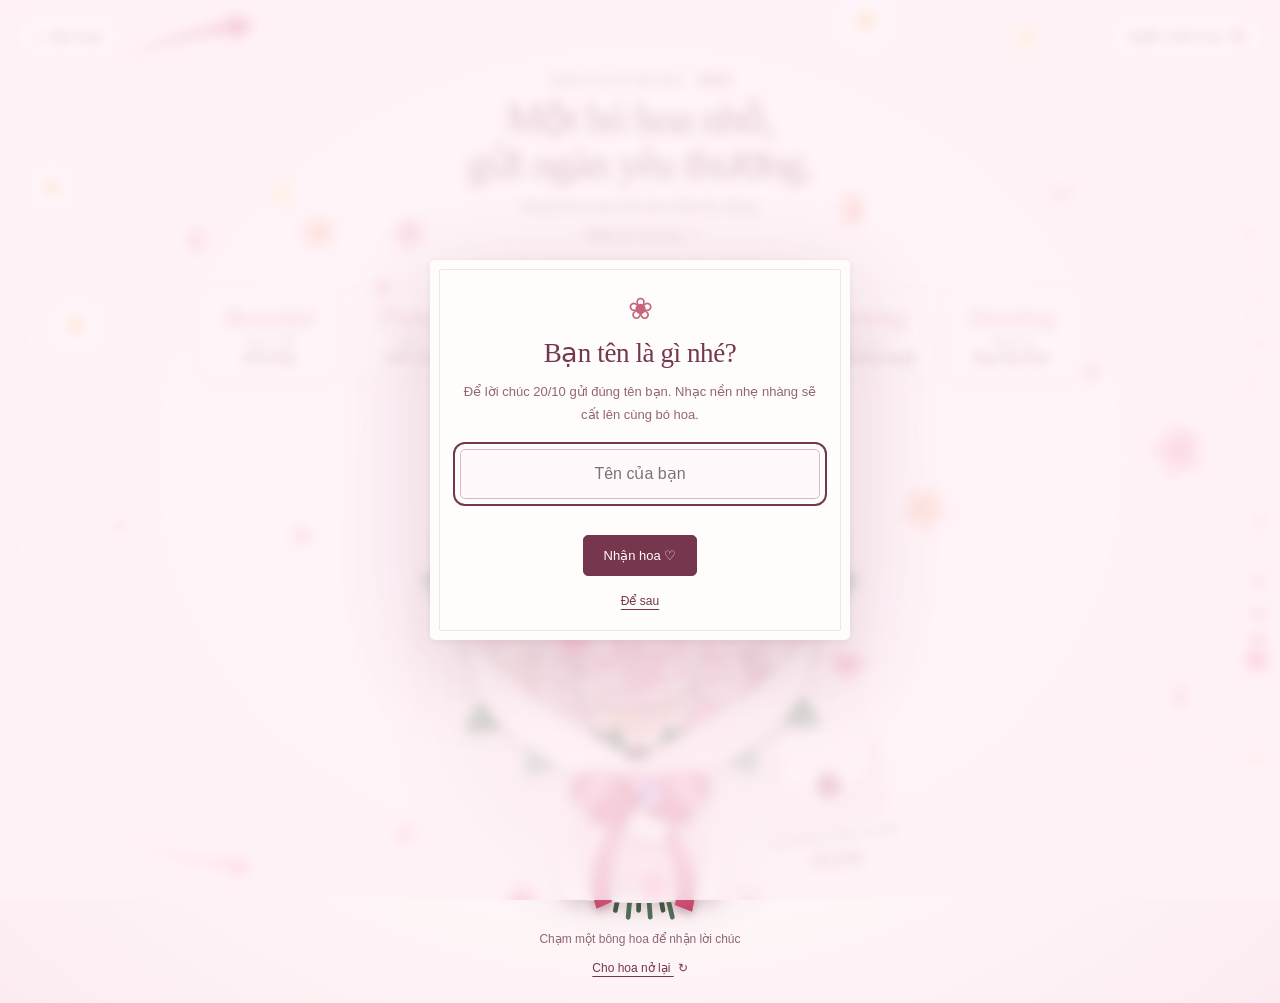
<file: index.html>
<!DOCTYPE html>
<html lang="vi">
<head>
  <meta charset="UTF-8">
  <meta name="viewport" content="width=device-width, initial-scale=1.0">
  <meta name="theme-color" content="#fff8fa">
  <meta name="description" content="Một bó hoa và tấm thiệp nhỏ, gửi những lời chúc dịu dàng nhân ngày Phụ nữ Việt Nam 20/10.">
  <title>Một bó hoa dành tặng bạn · 20/10</title>
  <link rel="stylesheet" href="./style.css">
  <script src="./script.js" defer></script>
  <script src="./card.js" defer></script>
  <script src="./music.js" defer></script>
  <script src="./welcome.js" defer></script>
  <script src="./blossoms.js" defer></script>
  <script src="./hearts-run.js" defer></script>
</head>

<body>
  <main>
    <button class="music-toggle" id="musicToggle" type="button" aria-label="Bật nhạc"><span class="music-note" aria-hidden="true">♪</span><span class="music-label">Bật nhạc</span></button>
    <a class="garden-link" href="./garden.html">Ngắm vườn hoa <span aria-hidden="true">❀</span></a>
    <canvas id="ambientPetalsCanvas" aria-hidden="true"></canvas>
    <header class="greeting">
      <p class="occasion">Ngày Phụ nữ Việt Nam <span>20/10</span></p>
      <h1>Một bó hoa nhỏ,<br>gửi ngàn yêu thương.</h1>
      <p class="greeting-caption" id="greetingCaption">Mong hôm nay của bạn thật dịu dàng.</p>
      <button class="text-button name-button" id="changeName" type="button" aria-haspopup="dialog" aria-controls="welcomeDialog"><span class="change-label">Nhập tên của bạn</span> <span aria-hidden="true">✎</span></button>
    </header>

<section class="beauty-words" aria-label="Những từ tiếng Anh có nghĩa là xinh đẹp">
  <p class="beauty-kicker">Sáu cách nói “xinh đẹp” bằng tiếng Anh, dành tặng bạn</p>
  <ul class="beauty-list">
    <li><span class="bw-word">Beautiful</span><span class="bw-ipa">/ˈbjuː.tɪ.fəl/</span><span class="bw-mean">xinh đẹp</span></li>
    <li><span class="bw-word">Pretty</span><span class="bw-ipa">/ˈprɪt.i/</span><span class="bw-mean">xinh xắn</span></li>
    <li><span class="bw-word">Wonderful</span><span class="bw-ipa">/ˈwʌn.də.fəl/</span><span class="bw-mean">tuyệt vời</span></li>
    <li><span class="bw-word">Gorgeous</span><span class="bw-ipa">/ˈɡɔː.dʒəs/</span><span class="bw-mean">đẹp lộng lẫy</span></li>
    <li><span class="bw-word">Stunning</span><span class="bw-ipa">/ˈstʌn.ɪŋ/</span><span class="bw-mean">đẹp choáng ngợp</span></li>
    <li><span class="bw-word">Dazzling</span><span class="bw-ipa">/ˈdæz.lɪŋ/</span><span class="bw-mean">đẹp lấp lánh</span></li>
  </ul>
</section>
    <div class="gift-layout">
      <section class="scene-column" aria-label="Hoa và những lời chúc 20/10">


        <div class="gift-visuals">
          <div class="bouquet-composition">
            <div id="bouquetStageWrapper" role="button" tabindex="0"
              aria-label="Bó hoa hồng. Nhấn Enter để nhận lời chúc; dùng phím mũi tên để chọn bông hoa."
              aria-describedby="bouquetHint">
              <canvas id="bouquetCanvas" aria-hidden="true"></canvas>
            </div>
            <button class="envelope-button" id="openCard" type="button" aria-haspopup="dialog" aria-controls="greetingCard" aria-expanded="false" hidden>
              <span class="envelope" aria-hidden="true"><span class="envelope-letter">Gửi bạn</span><span class="envelope-seal">♡</span></span>
              <span class="envelope-caption">Có một tấm thiệp cho bạn</span>
              <span class="envelope-action">Mở thiệp</span>
            </button>
          </div>

        </div>

        <footer class="scene-footer">
          <p id="bouquetHint" class="bouquet-hint">Chạm một bông hoa để nhận lời chúc</p>
          <p id="roseWish" class="rose-wish" role="status" aria-live="polite" aria-atomic="true"></p>
          <button class="text-button" id="replayBloom" type="button">Cho hoa nở lại <span aria-hidden="true">↻</span></button>
        </footer>
      </section>

      <dialog id="greetingCard" class="card-dialog" aria-labelledby="cardTitle">
        <div class="letter-paper">
          <button class="close-button" id="closeCard" type="button" aria-label="Đóng thiệp">×</button>
          <div id="cardReading">
            <div class="letter-date" aria-label="Ngày 20 tháng 10"><span>20</span><span class="date-stem" aria-hidden="true"></span><span>10</span></div>
            <p class="letter-recipient">Gửi <span id="cardRecipient">bạn</span>,</p>
            <h2 id="cardTitle">Chúc bạn một ngày<br>thật nhiều yêu thương.</h2>
            <div class="letter-flower" aria-hidden="true">❀</div>
            <p id="cardMessage" class="letter-message"></p>
            <div class="letter-signoff"><p>Với thật nhiều thương mến,</p><p id="cardSender" class="letter-signature"></p></div>
            <div class="letter-fold" aria-hidden="true"></div>
          </div>
        </div>
      </dialog>
    </div>
    <dialog id="welcomeDialog" class="welcome-dialog" aria-labelledby="welcomeTitle">
      <form id="welcomeForm" class="welcome-form" novalidate>
        <div class="welcome-flower" aria-hidden="true">❀</div>
        <h2 id="welcomeTitle">Bạn tên là gì nhé?</h2>
        <p class="welcome-lead">Để lời chúc 20/10 gửi đúng tên bạn. Nhạc nền nhẹ nhàng sẽ cất lên cùng bó hoa.</p>
        <label class="visually-hidden" for="welcomeName">Tên của bạn</label>
        <input id="welcomeName" name="name" maxlength="40" autocomplete="off" placeholder="Tên của bạn">
        <p id="welcomeError" class="welcome-error" role="alert"></p>
        <div class="welcome-actions">
          <button class="primary-button" type="submit">Nhận hoa <span aria-hidden="true">♡</span></button>
          <button class="text-button" id="skipWelcome" type="button">Để sau</button>
        </div>
      </form>
    </dialog>
    <noscript><p class="noscript-message">Bật JavaScript để ngắm hoa nở và mở thiệp 20/10 nhé.</p></noscript>
  </main>
</body>
</html>
</file>
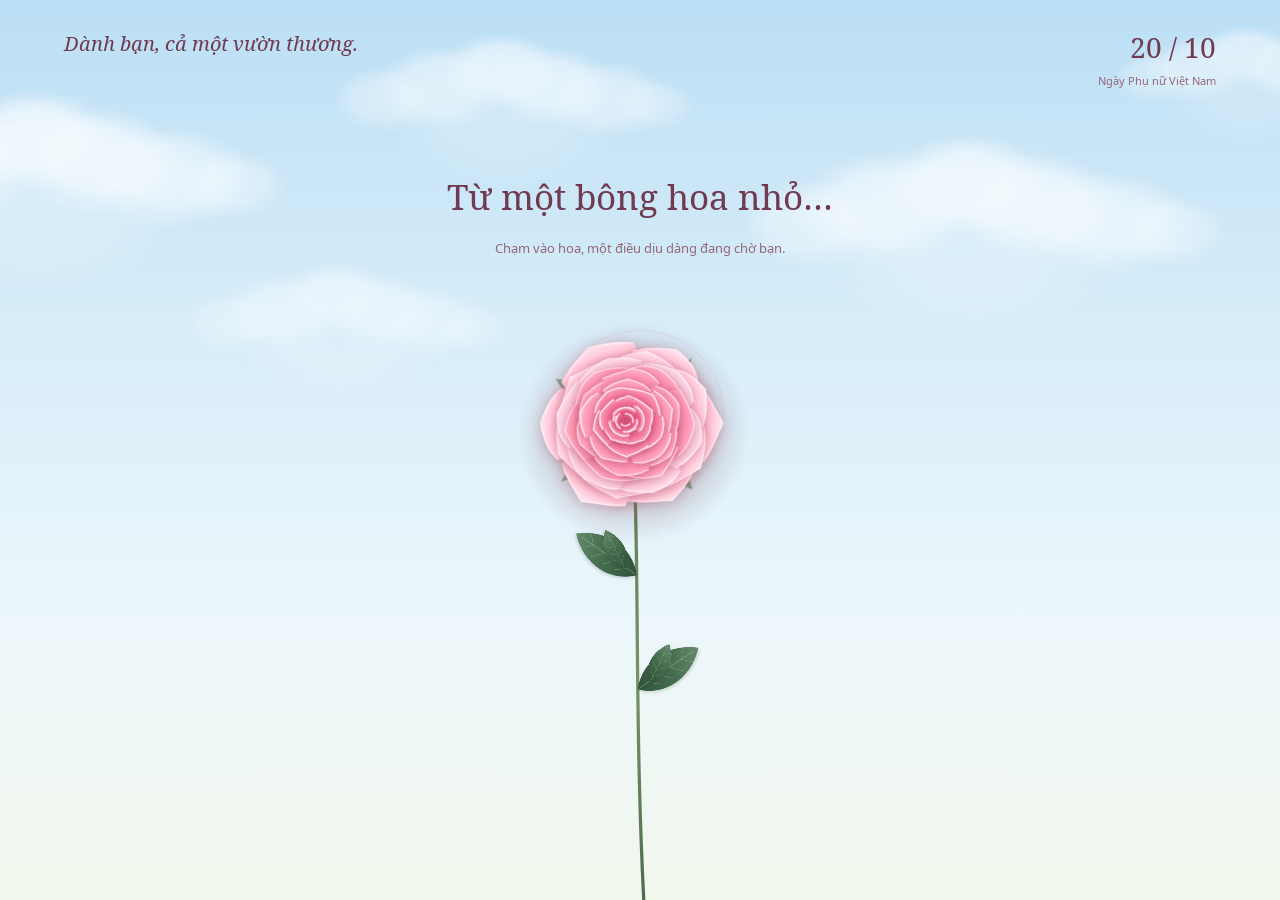
<file: garden.html>
<!DOCTYPE html>
<html lang="vi">
<head>
  <meta charset="UTF-8">
  <meta name="viewport" content="width=device-width, initial-scale=1.0">
  <meta name="theme-color" content="#bbdff5">
  <meta name="description" content="Chạm một bông hoa, đánh thức cả khu vườn và nhận một lời chúc dịu dàng ngày 20/10.">
  <title>Cả một vườn thương · 20/10</title>
  <link rel="preload" href="./assets/fonts/noto-serif-regular.woff2" as="font" type="font/woff2" crossorigin>
  <link rel="preload" href="./assets/fonts/noto-sans-regular.woff2" as="font" type="font/woff2" crossorigin>
  <style>
    @font-face {
      font-family: "Noto Serif";
      src: url("./assets/fonts/noto-serif-regular.woff2") format("woff2");
      font-style: normal; font-weight: 400; font-display: swap;
    }
    @font-face {
      font-family: "Noto Serif";
      src: url("./assets/fonts/noto-serif-italic.woff2") format("woff2");
      font-style: italic; font-weight: 400; font-display: swap;
    }
    @font-face {
      font-family: "Noto Sans";
      src: url("./assets/fonts/noto-sans-regular.woff2") format("woff2");
      font-style: normal; font-weight: 400; font-display: swap;
    }
    :root {
      color-scheme: light;
      --sky: #bbdff5;
      --ink: #703a50;
      --muted: #936779;
      --rose: #c66388;
      --leaf: #6c8b71;
      --paper: #fffdfc;
      --font-letter: "Noto Serif", serif;
      font-family: "Noto Sans", sans-serif;
      color: var(--ink);
      font-synthesis: none;
    }
    * { box-sizing: border-box; }
    [hidden] { display: none !important; }
    html, body { margin: 0; min-width: 280px; min-height: 100%; }
    body { background: var(--sky); -webkit-tap-highlight-color: transparent; }
    button { font: inherit; color: inherit; cursor: pointer; touch-action: manipulation; }
    button:focus-visible, input:focus-visible, textarea:focus-visible { outline: 2px solid var(--ink); outline-offset: 4px; }
    .garden {
      position: relative; min-height: 560px; height: 100svh; overflow: hidden;
      isolation: isolate;
      background: linear-gradient(180deg, #bbdff5 0%, #d8edf9 37%, #edf7fb 70%, #f2f7ec 100%);
    }
    .garden::after {
      content: ""; position: absolute; inset: 0; z-index: -2; pointer-events: none;
      background: radial-gradient(ellipse at 50% 110%, #d7e8caaa, transparent 58%);
      opacity: 0; transition: opacity 4s;
    }
    .garden.is-growing::after { opacity: 1; }
    .page-header {
      position: absolute; top: max(28px, env(safe-area-inset-top));
      left: clamp(24px, 5vw, 76px); right: clamp(24px, 5vw, 76px);
      display: flex; align-items: start; justify-content: space-between; gap: 24px;
      pointer-events: none;
    }
    .dedication { margin: 0; font: italic 20px/1.6 var(--font-letter); }
    .date { margin: 0; text-align: right; font-size: 11px; line-height: 1.7; color: var(--muted); }
    .date span { display: block; font: 28px/1.4 var(--font-letter); color: var(--ink); margin-bottom: 5px; }
    #flowers { position: absolute; inset: 0; z-index: -1; width: 100%; height: 100%; }
    .flower-button {
      position: absolute; left: 50%; top: 46%; transform: translate(-50%, -50%);
      width: 184px; height: 184px; border: 0; border-radius: 50%; background: transparent;
    }
    .flower-button::after {
      content: ""; position: absolute; inset: 8px; border: 1px solid #d69ab23b; border-radius: 50%;
      transition: transform .5s, border-color .5s;
    }
    .flower-button:hover::after { transform: scale(1.13); border-color: #c6638888; }
    .intro {
      position: absolute; left: 24px; right: 24px; top: 19%; text-align: center;
      transition: opacity .65s, transform .65s; pointer-events: none;
    }
    h1 { margin: 0; font: 400 clamp(25px, 3vw, 35px)/1.5 var(--font-letter); }
    .intro p { margin: 13px 0 0; font-size: 13px; line-height: 1.7; color: var(--muted); }
    .is-growing .intro { opacity: 0; transform: translateY(12px); }
    .progress {
      position: absolute; bottom: 36px; left: 20px; right: 20px; margin: 0;
      text-align: center; font: italic 17px/1.7 var(--font-letter);
      opacity: 0; transition: opacity .6s; pointer-events: none;
      text-shadow: 0 1px 12px #fff, 0 1px 8px #fff;
    }
    .is-growing:not(.is-ready) .progress { opacity: 1; }
    .garden-actions {
      position: absolute; bottom: max(24px, env(safe-area-inset-bottom)); left: 0; right: 0;
      display: flex; justify-content: center; flex-wrap: wrap; gap: 12px; padding: 0 16px;
    }
    .garden-actions button {
      border: 1px solid #dcb9c8; background: #fffdfcf2; border-radius: 30px;
      padding: 12px 20px; font-size: 12px; box-shadow: 0 3px 16px #76364d0c;
    }
    .garden-actions button:hover { background: #fae7ef; }
    .garden-actions .music-note { color: var(--rose); font-size: 15px; }
    dialog {
      width: min(480px, calc(100% - 36px)); max-height: calc(100svh - 36px);
      padding: 0; border: 0; overflow: auto; background: var(--paper); color: var(--ink);
      box-shadow: 0 24px 100px #69394d24, 0 2px 10px #69394d12;
      scrollbar-width: none;
      -ms-overflow-style: none;
    }
    dialog::-webkit-scrollbar { display: none; }
    dialog::backdrop { background: #eaf5fc3d; backdrop-filter: blur(3px); }
    dialog[open] { animation: unfold 1s cubic-bezier(.2,.8,.2,1) both; }
    .letter { position: relative; padding: 38px 42px 28px; text-align: center; }
    .letter::before { content: ""; position: absolute; inset: 10px; border: 1px solid #eed6e1; pointer-events: none; }
    .close-card { position: absolute; top: 15px; right: 16px; width: 34px; height: 34px; border: 0; background: transparent; font-size: 25px; }
    .letter-date { margin: 2px 0 20px; font: 24px/1.4 var(--font-letter); color: var(--rose); }
    .letter-date span { display: inline-block; width: 1px; height: 27px; background: #d9aec1; transform: rotate(24deg); margin: 0 15px -5px; }
    .letter-sprig { display: block; margin: 0 auto 17px; width: 75px; height: 55px; }
    .recipient { font: italic 17px/1.7 var(--font-letter); margin: 0 0 13px; }
    h2 { font: 400 clamp(26px, 5vw, 32px)/1.5 var(--font-letter); margin: 0 0 24px; text-wrap: balance; }
    .message { font-size: 14px; line-height: 1.95; margin: 0 0 15px; text-wrap: pretty; }
    .signature { margin: 24px 0; font: italic 17px/1.8 var(--font-letter); }
    .recipient, h2, .message, .signature { overflow-wrap: anywhere; }
    h2, .message, .signature { white-space: pre-wrap; }
    .letter-actions { display: flex; flex-wrap: wrap; justify-content: center; gap: 12px 20px; }
    .view-garden { position: relative; border: 0; border-bottom: 1px solid #cba1b2; padding: 7px 2px; background: transparent; font-size: 12px; }
    .card-editor { text-align: left; }
    .card-editor h2 { text-align: center; margin-bottom: 20px; font-size: 25px; }
    .card-editor label { display: block; margin: 16px 0 7px; font-size: 13px; }
    .card-editor input, .card-editor textarea {
      display: block; width: 100%; min-width: 0; padding: 10px 12px;
      border: 1px solid #dcb9c8; border-radius: 4px; background: #fff9fb;
      color: var(--ink); font: 16px/1.6 "Noto Sans", sans-serif;
    }
    .card-editor textarea { resize: vertical; }
    .editor-hint, .card-status { color: var(--muted); font-size: 12px; line-height: 1.7; }
    .card-status { margin: 0; }
    .card-status:not(:empty) { margin-top: 16px; }
    .editor-actions { display: flex; align-items: center; flex-wrap: wrap; gap: 20px; margin-top: 20px; }
    .save-card { border: 1px solid var(--ink); border-radius: 24px; padding: 11px 18px; background: var(--ink); color: var(--paper); font-size: 13px; }
    .noscript { position: absolute; top: 30%; left: 20px; right: 20px; text-align: center; line-height: 1.8; }
    @keyframes unfold { from { opacity: 0; transform: translateY(35px) rotate(-2deg) scale(.94); } to { opacity: 1; transform: none; } }
    @media (max-width: 600px) {
      .dedication { font-size: 18px; max-width: 150px; }
      .date { max-width: 130px; font-size: 10px; }
      .date span { font-size: 25px; }
      .letter { padding: 35px 26px 25px; }
      .intro { top: 18%; }
      h1 { font-size: clamp(23px, 5.8vw, 28px); }
    }
    @media (max-height: 600px) and (min-width: 600px) {
      .garden { min-height: 360px; }
      .intro { top: 38%; right: auto; width: 30%; text-align: left; }
      h1 { font-size: 24px; }
      .intro p { margin-top: 6px; }
      .page-header { top: 20px; }
    }
    @media (prefers-reduced-motion: reduce) {
      *, *::before, *::after { animation: none !important; transition: none !important; }
    }
  </style>
</head>
<body>
  <main class="garden" id="garden">
    <header class="page-header">
      <p class="dedication">Dành bạn, cả một vườn thương.</p>
      <p class="date"><span>20 / 10</span>Ngày Phụ nữ Việt Nam</p>
    </header>
    <canvas id="flowers" aria-hidden="true"></canvas>
    <button class="flower-button" id="bloom" type="button" aria-label="Chạm để cả vườn hoa nở" aria-describedby="introHint"></button>
    <div class="intro" id="intro">
      <h1>Từ một bông hoa nhỏ…</h1>
      <p id="introHint">Chạm vào hoa, một điều dịu dàng đang chờ bạn.</p>
    </div>
    <p class="progress" id="status" role="status" aria-live="polite" aria-atomic="true"></p>
    <nav class="garden-actions" id="actions" aria-label="Vườn hoa và thiệp" hidden>
      <button id="readCard" type="button" aria-haspopup="dialog" aria-controls="wishCard">Đọc lại thiệp</button>
      <button id="replay" type="button">Cho hoa nở lại</button>
      <button id="musicToggle" type="button" aria-label="Bật nhạc"><span class="music-note" aria-hidden="true">♪</span> <span class="music-label">Bật nhạc</span></button>
    </nav>
    <dialog id="wishCard" aria-labelledby="cardTitle">
      <article class="letter">
        <button class="close-card" id="closeCard" type="button" aria-label="Đóng thiệp">×</button>
        <p class="letter-date">20<span aria-hidden="true"></span>10</p>
        <svg class="letter-sprig" viewBox="0 0 90 64" fill="none" aria-hidden="true">
          <path d="M45 59 Q41 40 46 21 M44 49 Q25 47 23 35 Q39 33 44 49 M44 40 Q60 39 65 28 Q51 28 44 40" stroke="#78947a" stroke-width="1.2" fill="#dfe9d9"/>
          <g fill="#ecc1d2" stroke="#c9789a" stroke-width=".6">
            <ellipse cx="39" cy="17" rx="8" ry="12" transform="rotate(-40 39 17)"/>
            <ellipse cx="52" cy="17" rx="8" ry="12" transform="rotate(40 52 17)"/>
            <ellipse cx="45" cy="15" rx="8" ry="12"/>
            <path d="M30 19 Q44 17 45 30 Q33 32 30 19 M60 19 Q46 17 45 30 Q58 32 60 19"/>
          </g>
        </svg>
        <div id="cardReading">
          <p class="recipient">Gửi <span id="cardRecipient">bạn thương mến</span>,</p>
          <h2 id="cardTitle">Mong những điều đẹp đẽ<br>luôn nở bên bạn.</h2>
          <div id="cardMessage">
            <p class="message">Một bông hoa có thể làm một ngày thêm đẹp.<br>Còn bạn, làm thế giới này dịu dàng hơn.</p>
            <p class="message">Nhân ngày 20/10, chúc bạn luôn được yêu thương, trân trọng và có thật nhiều niềm vui. Mong bạn đủ bình yên để tận hưởng những điều nhỏ bé, đủ tự tin để theo đuổi những điều mình yêu.</p>
            <p class="message">Hôm nay và cả những ngày sau,<br>hãy cứ rạng rỡ theo cách của riêng mình nhé.</p>
          </div>
          <p class="signature" id="cardSignature">Gửi bạn thật nhiều thương mến ♡</p>
          <div class="letter-actions">
            <button class="view-garden" id="viewGarden" type="button" autofocus>Ngắm vườn hoa</button>
          </div>
        </div>
      </article>
    </dialog>
    <noscript><p class="noscript">Bật JavaScript để chạm vào hoa và mở thiệp nhé.<br>Chúc bạn ngày 20/10 bình an, rạng rỡ và tràn đầy yêu thương!</p></noscript>
  </main>
  <script src="./garden-botany.js"></script>
  <script src="./music.js"></script>
  <script>
    (() => {
      'use strict';
      const garden = document.getElementById('garden');
      const canvas = document.getElementById('flowers');
      const ctx = canvas.getContext('2d');
      const bloomButton = document.getElementById('bloom');
      const card = document.getElementById('wishCard');
      const actions = document.getElementById('actions');
      const status = document.getElementById('status');
      const motion = matchMedia('(prefers-reduced-motion: reduce)');
      const TAU = Math.PI * 2;
      const clamp = n => Math.max(0, Math.min(1, n));
      const ease = n => 1 - Math.pow(1 - clamp(n), 3);
      let seed = 2010;
      const random = () => { seed = seed * 16807 % 2147483647; return (seed - 1) / 2147483646; };
      const { createRealisticRoseSprite, createRoseBudSprite, drawBotanicalLeaf } = window.GardenBotany;
      const paletteKeys = ['sweetBlush', 'pastelPink', 'creamPeach', 'pearlVintage', 'berryRomance', 'paleGreen', 'skyBlue', 'pearlWhite'];
      // Bake the soft focus and bloom into the sprites once, keeping the live scene light.
      function softenPetals(source, logicalSize, radius) {
        const image = document.createElement('canvas');
        image.width = source.width; image.height = source.height;
        const c = image.getContext('2d');
        const pixelRatio = source.width / logicalSize;
        c.globalAlpha = .3;
        c.filter = `blur(${radius * .13 * pixelRatio}px) brightness(1.35)`;
        c.drawImage(source, 0, 0);
        c.globalAlpha = 1;
        c.filter = `blur(${radius * .009 * pixelRatio}px) brightness(1.06)`;
        c.drawImage(source, 0, 0);
        return image;
      }
      // Use the same layered roses as index.html, cached at the sizes used in this scene.
      // Fully open flowers need only one draw instead of repainting every petal each frame.
      function prepareRose(config) {
        const rose = createRealisticRoseSprite(config);
        rose.whorlCanvases = rose.whorlCanvases.map(layer => softenPetals(layer, rose.logicalSize, rose.radius));
        const openCanvas = document.createElement('canvas');
        openCanvas.width = rose.baseCanvas.width;
        openCanvas.height = rose.baseCanvas.height;
        const c = openCanvas.getContext('2d');
        c.drawImage(rose.baseCanvas, 0, 0);
        rose.whorlCanvases.forEach(layer => c.drawImage(layer, 0, 0));
        return { ...rose, openCanvas };
      }
      const sprites = paletteKeys.flatMap((paletteKey, i) => ['garden', 'classic', 'peony'].map((variety, j) => prepareRose({
        radius: 46, paletteKey, variety, seed: 2010 + i * 107 + j * 41,
        tiltX: (j - 1) * .65, tiltY: -.2 + (i % 5) * .08, hasDewdrop: j === 0
      })));
      const heroSprite = prepareRose({ radius: 86, paletteKey: 'sweetBlush', variety: 'garden', tiltX: -.22, tiltY: -.3, seed: 2010, hasDewdrop: true });
      const budSprites = paletteKeys.map(paletteKey => {
        const bud = createRoseBudSprite({ paletteKey });
        return { ...bud, canvas: softenPetals(bud.canvas, bud.logicalSize, bud.radius) };
      });
      const leafCanvas = document.createElement('canvas');
      leafCanvas.width = 300; leafCanvas.height = 200;
      const leafContext = leafCanvas.getContext('2d');
      leafContext.scale(2, 2);
      drawBotanicalLeaf(leafContext, 20, 50, 0, 100, 31);
      // Soft cloud puffs are painted once, then drift behind the flowers.
      const cloudCanvas = document.createElement('canvas');
      cloudCanvas.width = 720; cloudCanvas.height = 360;
      const cloudContext = cloudCanvas.getContext('2d');
      const cloudPuffs = [
        [125, 164, 92, .52], [225, 143, 119, .67], [333, 112, 104, .81],
        [420, 141, 111, .75], [519, 163, 108, .61], [600, 174, 75, .43],
        [340, 183, 219, .3]
      ];
      cloudPuffs.forEach(([x, y, radius, opacity]) => {
        cloudContext.save(); cloudContext.translate(x, y); cloudContext.scale(1, .64);
        const puff = cloudContext.createRadialGradient(0, -radius * .12, radius * .16, 0, 0, radius);
        puff.addColorStop(0, `rgba(255,255,255,${opacity})`);
        puff.addColorStop(.48, `rgba(255,255,255,${opacity * .87})`);
        puff.addColorStop(.8, `rgba(255,255,255,${opacity * .3})`);
        puff.addColorStop(1, 'rgba(255,255,255,0)');
        cloudContext.fillStyle = puff; cloudContext.beginPath(); cloudContext.arc(0, 0, radius, 0, TAU); cloudContext.fill();
        cloudContext.restore();
      });
      const clouds = [
        { x: .04, y: .17, size: .42, opacity: .82, speed: 2.7 },
        { x: .4, y: .09, size: .32, opacity: .67, speed: 3.8 },
        { x: .77, y: .22, size: .43, opacity: .78, speed: 2.2 },
        { x: .27, y: .34, size: .29, opacity: .52, speed: 4.1 },
        { x: .98, y: .07, size: .25, opacity: .59, speed: 3.1 }
      ];
      const whorlDelays = [0, .12, .24, .34];
      const closedScales = [.44, .36, .28, .38];
      const twistAngles = [.52, -.78, 1.05, -1.35];
      const flowers = [];
      // Distant flowers are smaller and paler; foreground flowers grow taller and fuller.
      for (let row = 0; row < 5; row++) {
        const count = 24 + row * 2;
        for (let i = 0; i < count; i++) {
          const x = (i + random()) / count;
          flowers.push({
            x, y: .49 + row * .092 + (random() - .5) * .22, depth: row,
            radius: 17 + row * 5 + random() * 15,
            stem: .18 + random() * .22,
            bend: (random() - .5) * 65,
            phase: random() * TAU, rotation: (random() - .5) * .9,
            sprite: Math.floor(random() * sprites.length),
            delay: .3 + Math.abs(x - .5) * 4.2 + row * .36 + random() * .9,
            alpha: .6 + row * .1, tilt: .8 + random() * .2,
            offsetX: 0, offsetY: 0, hover: 0
          });
        }
      }
      // Keep some flowers as closed buds, scattered through all five depth layers.
      for (let i = 0; i < 20; i++) {
        const row = Math.floor(i / 4);
        flowers.push({
          x: (i % 4 + .25 + random() * .5) / 4,
          y: .45 + row * .087 + (random() - .5) * .065,
          depth: row, radius: 13 + row * 2.5 + random() * 4,
          stem: .2 + random() * .15, bend: (random() - .5) * 45,
          phase: random() * TAU, rotation: (random() - .5) * .5,
          bud: true, sprite: i * 3 % budSprites.length,
          delay: .6 + random() * 2.4 + row * .4,
          alpha: .75 + row * .06, tilt: 1,
          offsetX: 0, offsetY: 0, hover: 0
        });
      }
      flowers.sort((a, b) => a.depth - b.depth);
      const petals = Array.from({ length: 18 }, () => ({ x: random(), y: random(), phase: random() * TAU, size: 3 + random() * 4, speed: 9 + random() * 12 }));
      const hero = { x: .5, y: .46, radius: 76, stem: .25, bend: 5, phase: 0, rotation: -.15, tilt: .95, offsetX: 0, offsetY: 0, hover: 0 };
      const pointer = { x: -1000, y: -1000 };
      let width = 0, height = 0, scale = 1, frame = 0, lastFrame = 0;
      let sceneTime = 0;
      let state = 'idle', started = 0, pausedAt = 0;

      function leaf(x, y, direction, size, flutter) {
        ctx.save(); ctx.translate(x, y); ctx.scale(direction, 1); ctx.rotate(-.58 + flutter);
        ctx.drawImage(leafCanvas, -size * .2, -size * .5, size * 1.5, size);
        ctx.restore();
      }

      function drawFlower(f, growth, time, smoothing, isHero = false) {
        if (growth <= 0) return;
        const p = ease(growth);
        const x = f.x * width;
        const targetY = f.y * height;
        const root = Math.max(height * 1.04, targetY + f.stem * height);
        const y = root - (root - targetY) * p;
        // A traveling breeze bends taller stems more, with a small individual flutter.
        const wind = motion.matches ? 0 : Math.sin(time * .00125 + f.x * 4.5) * .72 + Math.sin(time * .002 + f.phase) * .28;
        const lean = wind * (isHero ? .06 : .048);
        const sway = Math.sin(lean) * (root - y) * p;
        const r = f.radius * scale;
        const dx = x - pointer.x, dy = y - pointer.y;
        const distance = Math.hypot(dx, dy);
        const proximity = !motion.matches && !card.open ? clamp(1 - distance / (r * 2.3)) : 0;
        f.offsetX += ((dx / (distance || 1)) * proximity * r * .13 - f.offsetX) * smoothing;
        f.offsetY += ((dy / (distance || 1)) * proximity * r * .08 - f.offsetY) * smoothing;
        f.hover += (proximity - f.hover) * smoothing;
        const headX = x + sway + f.offsetX;
        const headY = y + (1 - Math.cos(lean)) * (root - y) + f.offsetY;
        const baseX = x + f.bend * scale;
        const controlX1 = x - f.bend * scale + sway * .15;
        const controlY1 = root - (root - headY) * .4;
        const controlX2 = headX + 8 * scale + sway * .12;
        const controlY2 = headY + (root - headY) * .22;
        ctx.save(); ctx.globalAlpha = isHero ? 1 : Math.min(1, f.alpha) * clamp(growth * 3);
        const stemColor = ctx.createLinearGradient(baseX - 2, root, headX + 2, headY);
        stemColor.addColorStop(0, '#46664c'); stemColor.addColorStop(.5, '#789265'); stemColor.addColorStop(1, '#587b53');
        ctx.strokeStyle = stemColor;
        ctx.lineWidth = isHero ? 2.8 * scale : Math.max(1, r * .05);
        ctx.lineCap = 'round';
        ctx.beginPath(); ctx.moveTo(baseX, root);
        ctx.bezierCurveTo(controlX1, controlY1, controlX2, controlY2, headX, headY);
        ctx.stroke();
        if (growth > .15) {
          // Attach each leaf to the actual curved stem so the whole plant moves together.
          (isHero ? [.42, .64] : [.38, .64]).forEach((t, i) => {
            const u = 1 - t;
            const lx = u ** 3 * baseX + 3 * u * u * t * controlX1 + 3 * u * t * t * controlX2 + t ** 3 * headX;
            const ly = u ** 3 * root + 3 * u * u * t * controlY1 + 3 * u * t * t * controlY2 + t ** 3 * headY;
            const length = r * (isHero ? .85 : .95) * p;
            leaf(lx, ly, i ? -1 : 1, length, wind * .085);
            if (isHero) leaf(lx + (i ? -10 : 10) * scale, ly - 5 * scale, i ? -1 : 1, length * .6, -.5 + wind * .09);
          });
        }
        ctx.translate(headX, headY);
        ctx.rotate(f.rotation + wind * .095 + f.offsetX * .003);
        const breath = motion.matches ? 1 : 1 + Math.sin(time * .0014 + f.phase) * .008;
        ctx.scale(breath * (1 + f.hover * .04), f.tilt * breath * (1 + f.hover * .04));
        if (f.bud) {
          const bud = budSprites[f.sprite];
          const size = bud.logicalSize * r / bud.radius;
          ctx.scale(.4 + p * .6, .4 + p * .6);
          ctx.drawImage(bud.canvas, -size / 2, -size / 2, size, size);
          ctx.restore();
          return;
        }
        const rose = isHero ? heroSprite : sprites[f.sprite];
        const size = rose.logicalSize * r / rose.radius;
        if (growth >= 1) {
          ctx.drawImage(rose.openCanvas, -size / 2, -size / 2, size, size);
        } else {
          ctx.save(); ctx.scale(.5 + p * .5, .5 + p * .5);
          ctx.drawImage(rose.baseCanvas, -size / 2, -size / 2, size, size); ctx.restore();
          rose.whorlCanvases.forEach((layer, i) => {
            const open = ease((growth - whorlDelays[i]) / (1 - whorlDelays[i]));
            const unfurl = closedScales[i] + (1 - closedScales[i]) * open;
            ctx.save(); ctx.rotate((1 - open) * twistAngles[i]);
            ctx.scale(unfurl, unfurl * (.78 + open * .22));
            ctx.drawImage(layer, -size / 2, -size / 2, size, size); ctx.restore();
          });
        }
        ctx.restore();
      }

      function drawPetals(elapsed, time) {
        ctx.save();
        petals.forEach(petal => {
          const x = ((petal.x * width + time * .009 + Math.sin(time * .0006 + petal.phase) * 35) % (width + 60)) - 30;
          const y = ((petal.y * height + time * petal.speed * .001) % (height + 60)) - 30;
          ctx.save(); ctx.globalAlpha = Math.min(elapsed / 3, 1) * .55;
          ctx.translate(x, y); ctx.rotate(petal.phase + time * .0007);
          ctx.scale(.55 + Math.abs(Math.sin(time * .001 + petal.phase)) * .45, 1);
          const color = ctx.createLinearGradient(0, -petal.size, 0, petal.size);
          color.addColorStop(0, '#fff3f7'); color.addColorStop(1, '#d887a6'); ctx.fillStyle = color;
          ctx.beginPath(); ctx.moveTo(0, -petal.size);
          ctx.bezierCurveTo(petal.size * 1.3, -petal.size, petal.size * .8, petal.size * .8, 0, petal.size);
          ctx.bezierCurveTo(-petal.size, petal.size * .2, -petal.size * .6, -petal.size * .9, 0, -petal.size);
          ctx.fill(); ctx.restore();
        });
        ctx.restore();
      }

      const butterflies = [
        { p1: 0.4, p2: 1.9, fx: .21, fy: .29, flap: 0, size: 15, colors: ['#FFE3EA', '#EE86A4'], from: 2.6 },
        { p1: 2.6, p2: .7, fx: .27, fy: .34, flap: 2, size: 12, colors: ['#FFF1C9', '#F0B35F'], from: 4.2 },
        { p1: 4.4, p2: 3.3, fx: .24, fy: .31, flap: 4, size: 13, colors: ['#E3F0FC', '#82AADD'], from: 5.6 }
      ];
      function butterflyAt(b, t) {
        return [
          width * (.5 + .4 * Math.sin(t * b.fx + b.p1) + .07 * Math.sin(t * b.fx * 3.1)),
          height * (.4 + .26 * Math.sin(t * b.fy + b.p2)) + Math.sin(t * 2.3 + b.flap) * 6
        ];
      }
      // Bướm bay lượn trên vườn hoa sau khi hoa bắt đầu nở.
      function drawButterflies(elapsed, time) {
        const t = time * .001;
        butterflies.forEach(b => {
          const fade = clamp((elapsed - b.from) / 2.5);
          if (fade <= 0) return;
          const [x, y] = butterflyAt(b, t);
          const [nx, ny] = butterflyAt(b, t + .05);
          const s = b.size * scale;
          const flap = .2 + .8 * Math.abs(Math.sin(t * 8.5 + b.flap));
          ctx.save(); ctx.translate(x, y); ctx.rotate(Math.atan2(ny - y, nx - x) + Math.PI / 2);
          ctx.globalAlpha = .92 * fade;
          const wing = ctx.createLinearGradient(0, 0, s * 1.3, 0);
          wing.addColorStop(0, b.colors[0]); wing.addColorStop(1, b.colors[1]);
          [-1, 1].forEach(side => {
            ctx.save(); ctx.scale(side * flap, 1); ctx.beginPath();
            ctx.moveTo(0, -s * .1);
            ctx.bezierCurveTo(s * .55, -s * 1.15, s * 1.4, -s * .85, s * 1.05, -s * .15);
            ctx.bezierCurveTo(s * .9, s * .1, s * .35, s * .05, 0, -s * .1);
            ctx.moveTo(0, 0);
            ctx.bezierCurveTo(s * .8, s * .05, s * 1.05, s * .75, s * .45, s * .85);
            ctx.bezierCurveTo(s * .1, s * .8, 0, s * .4, 0, 0);
            ctx.fillStyle = wing; ctx.fill();
            ctx.strokeStyle = 'rgba(112,58,80,.35)'; ctx.lineWidth = .8; ctx.stroke(); ctx.restore();
          });
          ctx.beginPath(); ctx.moveTo(0, -s * .4); ctx.lineTo(0, s * .5);
          ctx.strokeStyle = '#6b3d50'; ctx.lineWidth = 1.7; ctx.lineCap = 'round'; ctx.stroke();
          ctx.restore();
        });
      }

      function drawClouds(time) {
        ctx.save();
        clouds.forEach(cloud => {
          const cloudWidth = Math.max(240, width * cloud.size);
          const travel = width + cloudWidth * 2;
          const x = ((cloud.x * width + time * cloud.speed * .001 + cloudWidth) % travel) - cloudWidth;
          const y = height * cloud.y;
          ctx.globalAlpha = cloud.opacity;
          ctx.drawImage(cloudCanvas, x - cloudWidth * .5, y - cloudWidth * .18, cloudWidth, cloudWidth * cloudCanvas.height / cloudCanvas.width);
        });
        ctx.restore();
      }

      function openCard() {
        if (!card.open) card.showModal();
      }
      function finish() {
        state = 'ready'; garden.classList.add('is-ready'); actions.hidden = false;
        status.textContent = 'Cả vườn hoa đã nở. Một tấm thiệp dành tặng bạn.';
        openCard();
      }
      function draw(time) {
        frame = 0;
        const delta = lastFrame ? Math.min(50, time - lastFrame) : 16.67;
        lastFrame = time;
        if (!motion.matches) sceneTime += delta;
        const smoothing = motion.matches ? 1 : 1 - Math.exp(-delta / 140);
        ctx.clearRect(0, 0, width, height);
        drawClouds(sceneTime);
        const elapsed = state === 'idle' ? 0 : (time - started) / 1000;
        const instant = motion.matches && state !== 'idle';
        if (state !== 'idle') {
          flowers.forEach(f => drawFlower(f, state === 'ready' || instant ? 1 : clamp((elapsed - f.delay) / 1.9), sceneTime, smoothing));
        }
        drawFlower(hero, state === 'idle' ? .72 : state === 'ready' || instant ? 1 : .72 + .28 * clamp(elapsed / 1.8), sceneTime, smoothing, true);
        if (state !== 'idle' && !motion.matches) drawPetals(elapsed, sceneTime);
        if (state !== 'idle' && !motion.matches) drawButterflies(elapsed, sceneTime);
        if (state === 'growing' && (instant || elapsed >= 6.8)) finish();
        if (!motion.matches && !document.hidden) frame = requestAnimationFrame(draw);
      }
      function render() {
        cancelAnimationFrame(frame);
        if (!document.hidden) frame = requestAnimationFrame(draw);
      }
      garden.addEventListener('pointermove', event => {
        if (event.pointerType !== 'mouse' || motion.matches) return;
        const rect = garden.getBoundingClientRect();
        pointer.x = event.clientX - rect.left; pointer.y = event.clientY - rect.top;
      });
      garden.addEventListener('pointerleave', () => { pointer.x = pointer.y = -1000; });
      function resize() {
        const rect = garden.getBoundingClientRect();
        width = rect.width; height = rect.height;
        scale = Math.min(1.22, Math.max(.68, width / 1100));
        const dpr = Math.min(devicePixelRatio || 1, 2);
        canvas.width = Math.round(width * dpr); canvas.height = Math.round(height * dpr);
        ctx.setTransform(dpr, 0, 0, dpr, 0, 0); render();
      }
      function start() {
        if (state !== 'idle') return;
        state = 'growing'; started = performance.now();
        garden.classList.add('is-growing'); bloomButton.hidden = true;
        document.getElementById('intro').setAttribute('aria-hidden', 'true');
        status.textContent = 'Từ một bông hoa, cả khu vườn đang thức giấc…'; render();
      }
      function closeCard() { card.close(); }
      bloomButton.addEventListener('click', start);
      document.getElementById('readCard').addEventListener('click', openCard);
      document.getElementById('closeCard').addEventListener('click', closeCard);
      document.getElementById('viewGarden').addEventListener('click', closeCard);
      card.addEventListener('close', () => document.getElementById('readCard').focus({ preventScroll: true }));
      document.getElementById('replay').addEventListener('click', () => {
        state = 'idle'; garden.classList.remove('is-growing', 'is-ready');
        actions.hidden = true; bloomButton.hidden = false; status.textContent = '';
        document.getElementById('intro').removeAttribute('aria-hidden');
        bloomButton.focus({ preventScroll: true }); render();
      });
      document.addEventListener('visibilitychange', () => {
        if (document.hidden) { pausedAt = performance.now(); cancelAnimationFrame(frame); frame = 0; lastFrame = 0; }
        else { if (pausedAt && state === 'growing') started += performance.now() - pausedAt; pausedAt = 0; render(); }
      });
      motion.addEventListener('change', render);
      new ResizeObserver(resize).observe(garden);
      resize();
    })();
  </script>
</body>
</html>
</file>
<file: style.css>
:root {
  --paper: #fffdfb;
  --blush: #fff8fa;
  --rose: #c7637d;
  --ink: #76364d;
  --muted: #916674;
  --line: #ecd3db;
  --bouquet-size: clamp(210px, calc(100dvh - 300px), 560px);
  color: var(--ink);
  font-family: "Segoe UI", Arial, sans-serif;
  font-synthesis: none;
}
* { box-sizing: border-box; }
[hidden] { display: none !important; }
html, body { margin: 0; min-width: 320px; min-height: 100%; }
body {
  background: radial-gradient(ellipse at 50% 46%, #fffdfd 0%, #fff9fa 47%, #fcecf1 100%);
  -webkit-tap-highlight-color: transparent;
}
button, input, textarea { font: inherit; }
button { color: inherit; cursor: pointer; touch-action: manipulation; }
button:focus-visible, a:focus-visible, [tabindex]:focus-visible, input:focus-visible, textarea:focus-visible {
  outline: 2px solid var(--ink); outline-offset: 5px;
}
main {
  min-height: 100vh; min-height: 100dvh;
  display: grid; align-content: center;
  position: relative; isolation: isolate;
  padding: max(72px, calc(env(safe-area-inset-top) + 64px)) clamp(16px, 3vw, 48px) max(16px, env(safe-area-inset-bottom));
}
.garden-link {
  position: absolute; top: max(14px, env(safe-area-inset-top));
  right: max(16px, env(safe-area-inset-right)); z-index: 4;
  display: inline-flex; align-items: center; gap: 8px;
  min-height: 44px; padding: 10px 16px; border: 1px solid var(--line); border-radius: 24px;
  background: var(--paper); color: var(--ink); font-size: 13px; text-decoration: none;
}
.garden-link:hover { background: #fae7ef; }
.garden-link span { color: var(--rose); font-size: 20px; line-height: 1; }
.music-toggle {
  position: fixed; top: max(14px, env(safe-area-inset-top));
  left: max(16px, env(safe-area-inset-left)); z-index: 4;
  display: inline-flex; align-items: center; gap: 8px;
  min-height: 44px; padding: 10px 16px; border: 1px solid var(--line); border-radius: 24px;
  background: var(--paper); color: var(--ink); font-size: 13px;
}
.music-toggle:hover { background: #fae7ef; }
.music-note { color: var(--rose); font-size: 19px; line-height: 1; }
.music-toggle.is-playing .music-note { animation: note-bob 2.4s ease-in-out infinite; }
.name-button { margin-top: 2px; padding-block: 8px; }
.visually-hidden { position: absolute; width: 1px; height: 1px; overflow: hidden; clip-path: inset(50%); white-space: nowrap; }
.welcome-dialog {
  width: min(420px, calc(100% - 32px)); max-height: calc(100dvh - 32px); padding: 0; border: 0; border-radius: 5px;
  color: var(--ink); background: var(--paper); overflow: auto;
  box-shadow: 0 24px 90px #76364d2e, 0 2px 8px #76364d12;
}
.welcome-dialog::backdrop { background: #fff3f7c4; backdrop-filter: blur(6px); }
.welcome-dialog[open] { animation: letter-open .6s cubic-bezier(.16,1,.3,1) both; }
.welcome-form { position: relative; padding: 34px 30px 20px; text-align: center; }
.welcome-form::before { content: ''; position: absolute; inset: 9px; border: 1px solid #ecd3db99; border-radius: 2px; pointer-events: none; }
.welcome-flower { font: 30px/1 Georgia, serif; color: var(--rose); margin: 0 0 12px; }
.welcome-form h2 { margin: 0 0 10px; font-size: 27px; line-height: 1.3; letter-spacing: -.4px; }
.welcome-lead { margin: 0 0 22px; color: var(--muted); font-size: 13px; line-height: 1.75; text-wrap: pretty; }
.welcome-form input {
  width: 100%; border: 1px solid #dcb8c5; border-radius: 5px; background: #fff9fb;
  color: var(--ink); padding: 12px; font-size: 16px; line-height: 1.5; text-align: center;
}
.welcome-error { min-height: 20px; margin: 8px 0 0; color: #a43a5c; font-size: 12px; line-height: 1.6; }
.welcome-actions { display: flex; flex-direction: column; align-items: center; gap: 6px; margin-top: 8px; }
@keyframes note-bob { 0%, 100% { transform: translateY(0) rotate(0); } 50% { transform: translateY(-2px) rotate(-9deg); } }
@media (max-width: 380px) {
  .music-label { display: none; }
  .music-toggle { padding-inline: 14px; }
}
.gift-layout {
  width: min(100%, 1040px); margin-inline: auto;
  display: grid; grid-template-columns: minmax(0, 1fr); align-items: start;
  gap: 32px clamp(28px, 4vw, 60px);
}
.scene-column { min-width: 0; display: flex; flex-direction: column; align-items: center; }
.gift-visuals {
  width: 100%; margin: 4px auto 0; display: grid; place-items: center;
}
main::before {
  content: ''; position: absolute; left: 50%; top: 52%; z-index: -1;
  width: min(90vw, 700px); aspect-ratio: 1;
  transform: translate(-50%, -50%); border-radius: 50%;
  background: radial-gradient(circle, rgba(252, 210, 223, .45), rgba(254, 235, 242, .16) 57%, transparent 73%);
  filter: blur(26px); pointer-events: none;
}
.greeting { width: fit-content; max-width: 100%; margin: 0 auto 8px; transform-origin: top left; position: relative; z-index: 1; text-align: center; }
.occasion { margin: 0 0 10px; font-size: 13px; color: var(--muted); }
.occasion span { margin-left: 10px; color: var(--ink); font-weight: 600; }
h1, h2, .letter-recipient { font-family: "Palatino Linotype", "Book Antiqua", Palatino, Georgia, serif; font-weight: 400; }
h1 { margin: 0; font-size: clamp(28px, 3.4vw, 42px); line-height: 1.08; letter-spacing: -1.3px; }
.greeting-caption { font-size: 14px; color: var(--muted); margin: 10px 0 0; }
.bouquet-composition {
  position: relative; min-width: 0; margin: -12px auto -8px;
  width: min(100%, var(--bouquet-size));
  transform-origin: top left;
}
#bouquetStageWrapper {
  position: relative; width: 100%; aspect-ratio: 1; border-radius: 45%;
  cursor: pointer; touch-action: manipulation;
  animation: bouquet-entrance 1.15s cubic-bezier(.16, 1, .3, 1) both;
}
#bouquetCanvas { width: 100%; height: 100%; display: block; }
.envelope-button {
  position: absolute; right: 8px; top: 66%; width: clamp(126px, 29%, 164px);
  padding: 0; border: 0; background: transparent; text-align: center;
  transform: rotate(-7deg); animation: envelope-arrival .8s cubic-bezier(.2,.8,.2,1) both;
}
.envelope {
  position: relative; display: block; width: 106px; height: 72px; margin: 0 auto 12px;
  background: #f5d9e2; border: 1px solid #e3b5c4; border-radius: 2px 2px 5px 5px;
  box-shadow: 0 8px 18px #76364d18;
}
.envelope::before {
  content: ''; position: absolute; inset: 0; z-index: 2;
  background: linear-gradient(32deg, #f9e6ec 49%, transparent 50%) left / 51% 100% no-repeat,
              linear-gradient(-32deg, #f5dfe7 49%, transparent 50%) right / 51% 100% no-repeat;
  border-radius: inherit;
}
.envelope::after {
  content: ''; position: absolute; inset: -1px -1px 0; z-index: 3;
  background: #fcebf0; clip-path: polygon(0 0, 100% 0, 50% 61%);
  transform-origin: top; transition: transform .4s ease;
}
.envelope-letter {
  position: absolute; inset: -11px 9px 9px; padding: 12px 0 0;
  background: var(--paper); border: 1px solid var(--line);
  font-family: Georgia, serif; font-style: italic; font-size: 13px;
  transition: transform .4s ease;
}
.envelope-seal {
  position: absolute; left: calc(50% - 12px); top: 28px; z-index: 4;
  width: 24px; height: 24px; border-radius: 50%; background: #b85575;
  color: #fff6f8; font: 19px/24px Georgia, serif; box-shadow: 0 2px 3px #76364d22;
}
.envelope-caption, .envelope-action { display: block; font-size: 11px; line-height: 1.5; }
.envelope-caption { color: var(--muted); }
.envelope-action { font-size: 13px; text-decoration: underline; text-underline-offset: 4px; margin-top: 3px; }
@media (hover: hover) {
  .envelope-button:hover .envelope-letter { transform: translateY(-7px); }
  .envelope-button:hover .envelope::after { transform: rotateX(35deg); }
}
.scene-footer { transform-origin: top left; width: min(100%, 540px); margin-top: 6px; text-align: center; position: relative; z-index: 1; }
.bouquet-hint { font-size: 12px; color: var(--muted); margin: 0; }
.rose-wish { font: italic 17px/1.6 Georgia, serif; margin: 6px auto 2px; max-width: 440px; min-height: 54px; text-wrap: pretty; }
.rose-wish:empty { min-height: 0; margin: 0; }
.rose-wish.is-new { animation: wish-arrival .4s ease both; }
.text-button { border: 0; background: transparent; padding: 12px 8px; font-size: 12px; text-decoration: underline; text-underline-offset: 4px; }
.text-button span { display: inline-block; margin-left: 4px; text-decoration: none; }
#replayBloom { margin-top: 3px; }
#ambientPetalsCanvas { position: fixed; inset: 0; width: 100%; height: 100%; display: block; pointer-events: none; z-index: 2; }
.card-dialog {
  position: relative; z-index: 3; inset: auto; justify-self: center; align-self: start;
  width: min(100%, 620px); min-width: 0; max-width: none; max-height: none; margin: 0;
  padding: 0; border: 0; border-radius: 5px; color: var(--ink);
  background: var(--paper); box-shadow: 0 20px 70px #76364d14, 0 2px 8px #76364d0d;
  overflow: visible; scroll-margin-block: 24px;
}
.card-dialog[open] { animation: letter-open .45s .4s cubic-bezier(.16,1,.3,1) both; }
.letter-paper { position: relative; padding: 18px 30px 10px; background: linear-gradient(90deg, transparent 49.7%, #eedde33b 50%, transparent 50.3%), var(--paper); }
.letter-paper::before { content: ''; position: absolute; inset: 10px; border: 1px solid #ecd3db99; border-radius: 2px; pointer-events: none; }
.close-button { position: absolute; right: 15px; top: 14px; z-index: 1; width: 36px; height: 36px; background: transparent; border: 0; border-radius: 50%; font-size: 25px; font-weight: 300; }
.close-button:hover { background: #f9eaf0; }
.letter-date { display: flex; align-items: center; justify-content: center; gap: 13px; font: 28px/1.1 Georgia, serif; color: var(--rose); margin: 0 0 10px; }
.date-stem { width: 1px; height: 32px; background: var(--line); transform: rotate(25deg); }
.letter-recipient { margin: 0 0 10px; font-size: 19px; overflow-wrap: anywhere; }
#cardTitle { margin: 0; font-size: 31px; line-height: 1.2; letter-spacing: -.6px; }
.letter-flower { text-align: center; font: 29px/1 Georgia, serif; color: var(--rose); margin: 6px 0 8px; }
.letter-message { white-space: pre-wrap; overflow-wrap: anywhere; font-size: 14px; line-height: 1.65; margin: 0; }
.message-paragraph { display: block; }
.message-paragraph + .message-paragraph { margin-top: 12px; }
.letter-signoff { margin-top: 10px; text-align: right; }
.letter-signoff > p:first-child { margin: 0 0 3px; font-size: 12px; color: var(--muted); }
.letter-signature { font: italic 23px/1.4 "Palatino Linotype", Georgia, serif; margin: 0; overflow-wrap: anywhere; }
.letter-fold { height: 1px; margin: 8px -30px 2px; background: #ecd3db77; box-shadow: 0 1px 2px #76364d08; }
.letter-actions { text-align: center; }
.letter-actions .text-button { padding-block: 8px; }
.card-status { font-size: 12px; color: var(--muted); text-align: center; margin: 0; line-height: 1.6; }
.card-status:not(:empty) { padding: 8px 0; }
.editor-intro { margin: 10px 0; font-size: 12px; color: var(--muted); }
.editor-title { font-size: 27px; line-height: 1.2; margin: 0 0 26px; }
#cardEditor label { display: block; font-size: 13px; margin: 18px 0 8px; }
#cardEditor input, #cardEditor textarea { width: 100%; border: 1px solid #dcb8c5; border-radius: 5px; background: #fff9fb; color: var(--ink); padding: 11px 12px; font-size: 14px; line-height: 1.6; }
#cardEditor textarea { resize: vertical; min-height: 150px; }
.editor-hint { font-size: 11px; color: var(--muted); line-height: 1.7; margin-top: 14px; }
.editor-actions { display: flex; align-items: center; gap: 16px; margin: 20px 0 10px; }
.primary-button { border: 1px solid var(--ink); border-radius: 5px; padding: 12px 20px; font-size: 13px; background: var(--ink); color: var(--paper); }
.noscript-message { text-align: center; font-size: 14px; }
@media (min-width: 1100px) {
  body.card-open .gift-layout { grid-template-columns: minmax(0, 1fr) minmax(400px, 470px); align-items: center; }
  body.card-open .bouquet-composition { width: min(100%, var(--bouquet-size)); }
  body.card-open .envelope-button { right: 0; width: 126px; }
  body.card-open .envelope { width: 88px; height: 60px; }
  body.card-open .envelope-seal { top: 22px; }
  body.card-open .envelope-caption { font-size: 10px; }
  body.card-open .envelope-action { font-size: 12px; }
  body.card-open .card-dialog { width: 100%; }
}
@media (min-width: 601px) and (max-width: 1099px) {
  body.card-open .bouquet-composition { width: min(100%, var(--bouquet-size)); }
}
@media (max-width: 600px) {
  .occasion { font-size: 12px; margin-bottom: 8px; }
  .greeting { margin-bottom: 6px; }
  .greeting-caption { font-size: 12px; margin-top: 8px; }
  .gift-visuals { margin-top: 2px; }
  .bouquet-composition { margin-top: 0; margin-bottom: 4px; width: min(100%, var(--bouquet-size)); }
  .envelope-button { right: 6px; top: 68%; width: 130px; }
  .envelope { width: 88px; height: 60px; margin-bottom: 9px; }
  .envelope-seal { top: 22px; }
  .envelope-caption { font-size: 10px; }
  .envelope-action { font-size: 12px; }
  .rose-wish { font-size: 16px; padding: 0 10px; }
  .letter-paper { padding: 18px 24px 10px; }
  .letter-fold { margin-left: -24px; margin-right: -24px; }
  #cardTitle { font-size: 29px; }
}
@keyframes bouquet-entrance { from { opacity: 0; transform: translateY(18px) scale(.92); } to { opacity: 1; transform: translateY(0) scale(1); } }
@keyframes envelope-arrival { from { opacity: 0; transform: translateY(14px) rotate(-12deg); } to { opacity: 1; transform: translateY(0) rotate(-7deg); } }
@keyframes letter-open { from { opacity: 0; transform: translateY(16px); } to { opacity: 1; transform: translateY(0); } }
@keyframes wish-arrival { from { opacity: 0; transform: translateY(5px); } to { opacity: 1; transform: translateY(0); } }
@media (prefers-reduced-motion: reduce) {
  *, *::before, *::after { animation: none !important; transition: none !important; scroll-behavior: auto !important; }
}
.beauty-words { width: min(100%, 1040px); margin: 0 auto 6px; text-align: center; position: relative; z-index: 1; }
.beauty-kicker { margin: 0 0 12px; font-size: 13px; color: var(--muted); }
.beauty-list { list-style: none; margin: 0; padding: 0; display: flex; flex-wrap: wrap; justify-content: center; gap: 10px 12px; }
.beauty-list li {
  min-width: 128px; padding: 12px 18px 10px; border: 1px solid var(--line); border-radius: 5px;
  background: var(--paper); box-shadow: 0 6px 18px #76364d10;
  display: flex; flex-direction: column; gap: 2px;
  cursor: pointer; user-select: none; -webkit-user-select: none;
  animation:
    bw-in .7s cubic-bezier(.16,1,.3,1) backwards,
    bw-hop calc(2.6s + var(--i) * .35s) ease-in-out infinite,
    bw-glow 7.2s ease-in-out infinite;
  animation-delay: calc(var(--i) * .12s), calc(.8s + var(--i) * .27s), calc(var(--i) * 1.2s);
}
.beauty-list li.is-popped .bw-word { animation: bw-pop .6s cubic-bezier(.3,1.6,.5,1); }
@keyframes bw-in { from { opacity: 0; translate: 0 12px; } to { opacity: 1; translate: 0 0; } }
@keyframes bw-hop {
  0%, 100% { transform: translate(0, 0) rotate(-2deg); }
  20% { transform: translate(5px, -14px) rotate(3deg); }
  40% { transform: translate(0, 0) rotate(-3deg) scaleY(.96); }
  60% { transform: translate(-5px, -8px) rotate(2deg); }
  80% { transform: translate(0, 0) rotate(-1deg); }
}
@keyframes bw-pop { 0%, 100% { transform: scale(1) rotate(0); } 40% { transform: scale(1.35) rotate(-6deg); } }
@keyframes bw-glow {
  0%, 16%, 100% { background: var(--paper); border-color: var(--line); }
  6% { background: #fde8ef; border-color: #e3a3b8; box-shadow: 0 8px 24px #c7637d33; }
}
.beauty-list li:nth-child(1) { --i: 0; } .beauty-list li:nth-child(2) { --i: 1; }
.beauty-list li:nth-child(3) { --i: 2; } .beauty-list li:nth-child(4) { --i: 3; }
.beauty-list li:nth-child(5) { --i: 4; } .beauty-list li:nth-child(6) { --i: 5; }
.bw-word { font: italic 26px/1.2 "Palatino Linotype", "Book Antiqua", Palatino, Georgia, serif; color: var(--rose); letter-spacing: -.4px; }
.bw-ipa { font-size: 11px; color: var(--muted); }
.bw-mean { font-size: 13px; color: var(--ink); font-weight: 600; }


@media (max-width: 600px) {
  :root { --bouquet-size: clamp(260px, calc(100vw - 32px), 460px); }
  .beauty-words { margin-bottom: 0; }
  .beauty-kicker { font-size: 12px; margin-bottom: 8px; }
  .beauty-list {
    display: grid; grid-template-columns: repeat(3, minmax(0, 1fr));
    gap: 14px 6px; padding: 0 2px;
  }
  .beauty-list li { min-width: 0; padding: 8px 4px 7px; align-items: center; }
  .bw-word { font-size: 17px; overflow-wrap: anywhere; }
  .bw-ipa { font-size: 9.5px; }
  .bw-mean { font-size: 11px; line-height: 1.3; }
}
</file>
